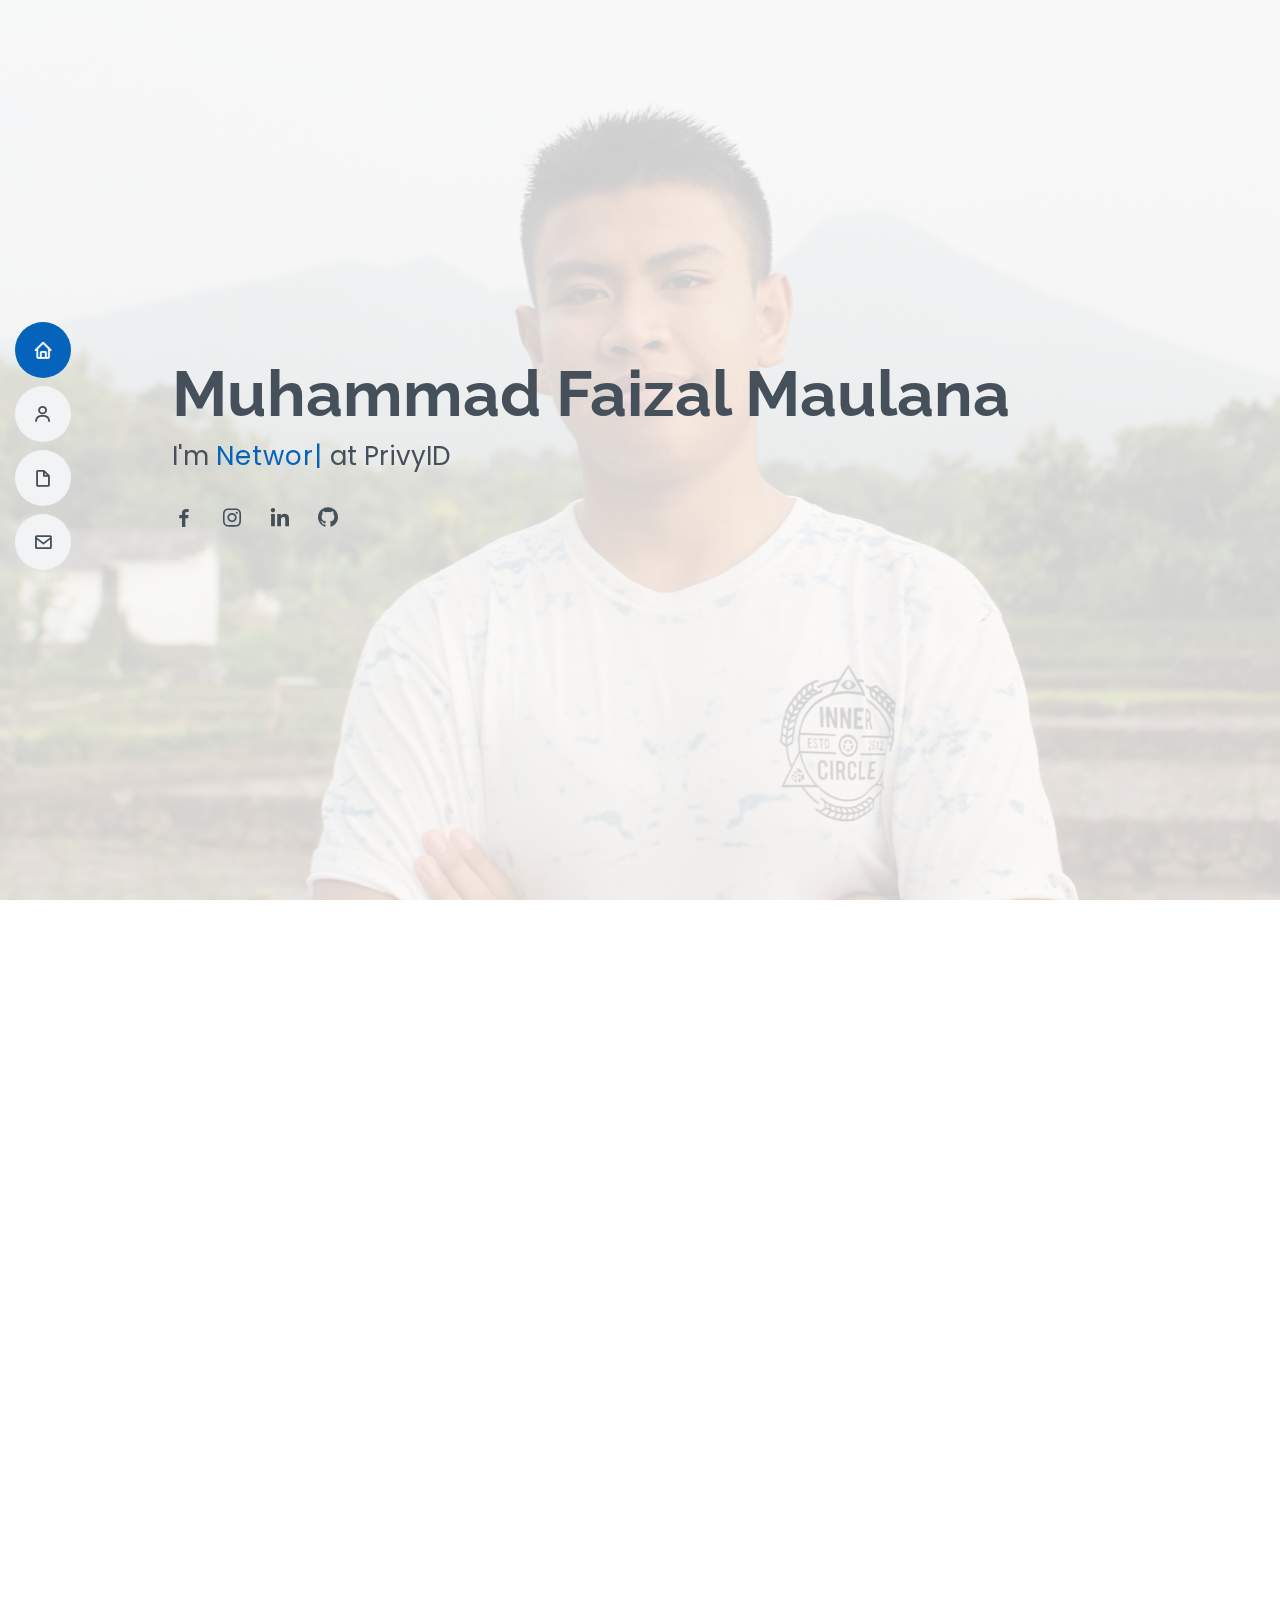
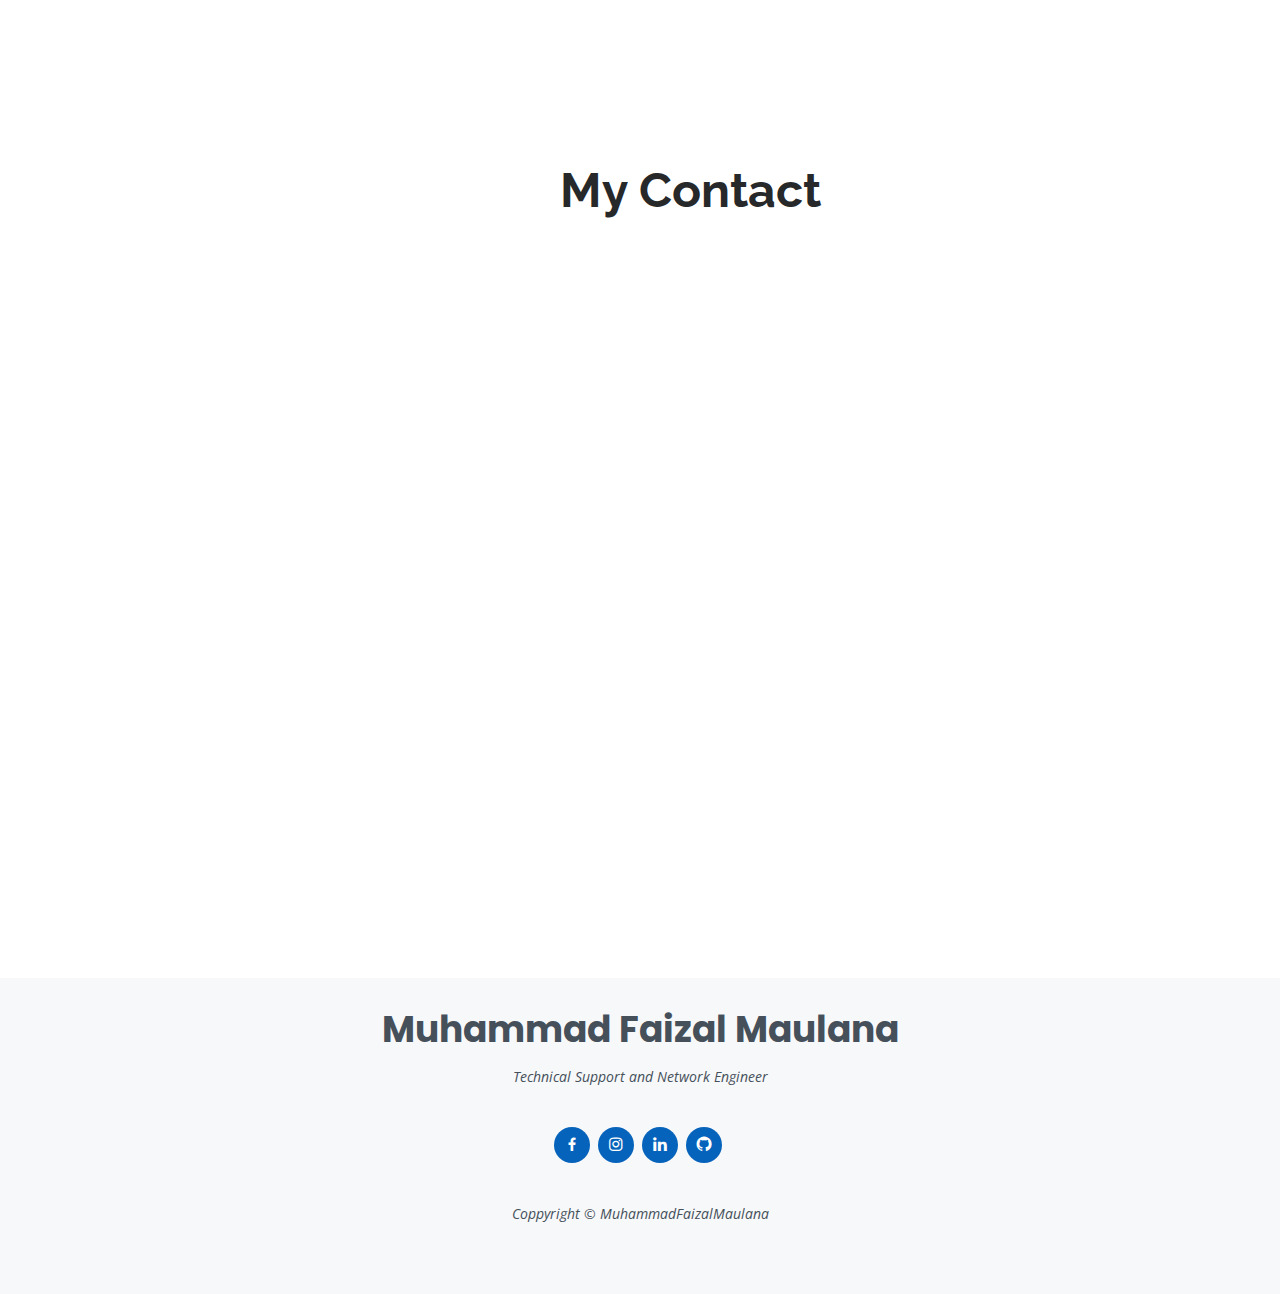
<file: index.html>
<!DOCTYPE html>
<html lang="en">

<head>
  <meta charset="utf-8">
  <meta content="width=device-width, initial-scale=1.0" name="viewport">

  <title>Porto Folio Faizal</title>
  <meta content="" name="description">
  <meta content="" name="keywords">

  <!-- Favicons -->

  <!-- Google Fonts -->
  <link href="https://fonts.googleapis.com/css?family=Open+Sans:300,300i,400,400i,600,600i,700,700i|Raleway:300,300i,400,400i,500,500i,600,600i,700,700i|Poppins:300,300i,400,400i,500,500i,600,600i,700,700i" rel="stylesheet">

  <!-- Vendor CSS Files -->
  <link href="assets/vendor/aos/aos.css" rel="stylesheet">
  <link href="assets/vendor/bootstrap/css/bootstrap.min.css" rel="stylesheet">
  <link href="assets/vendor/bootstrap-icons/bootstrap-icons.css" rel="stylesheet">
  <link href="assets/vendor/boxicons/css/boxicons.min.css" rel="stylesheet">
  <link href="assets/vendor/glightbox/css/glightbox.min.css" rel="stylesheet">
  <link href="assets/vendor/swiper/swiper-bundle.min.css" rel="stylesheet">

  <!-- Template Main CSS File -->
  <link href="assets/css/style.css" rel="stylesheet">


</head>

<body>

  <!-- ======= Mobile nav toggle button ======= -->
  <!-- <button type="button" class="mobile-nav-toggle d-xl-none"><i class="bi bi-list mobile-nav-toggle"></i></button> -->
  <i class="bi bi-list mobile-nav-toggle d-lg-none"></i>
  <!-- ======= Header ======= -->
  <header id="header" class="d-flex flex-column justify-content-center">

    <nav id="navbar" class="navbar nav-menu">
      <ul>
        <li><a href="#hero" class="nav-link scrollto active"><i class="bx bx-home"></i> <span>Home</span></a></li>
        <li><a href="#about" class="nav-link scrollto"><i class="bx bx-user"></i> <span>About</span></a></li>
        <li><a href="#portfolio" class="nav-link scrollto"><i class="bx bx-file-blank"></i> <span>Portfolio</span></a></li>
        <li><a href="#contact" class="nav-link scrollto"><i class="bx bx-envelope"></i> <span>Contact</span></a></li>
      </ul>
    </nav><!-- .nav-menu -->

  </header><!-- End Header -->

  <!-- ======= Hero Section ======= -->
  <section id="hero" class="d-flex flex-column justify-content-center">
    <div class="container" data-aos="zoom-in" data-aos-delay="100">
      <h1>Muhammad Faizal Maulana</h1>
      <p>I'm <span class="typed" data-typed-items="Network Engineer"></span> at PrivyID</p>
      <div class="social-links">
        <a href="https://www.facebook.com/faizal.maulana.790" class="facebook"><i class="bx bxl-facebook"></i></a>
        <a href="https://www.instagram.com/faizalllmlna_/" class="instagram"><i class="bx bxl-instagram"></i></a>
        <a href="https://www.linkedin.com/in/muhammad-faizal-maulana-5a7828212/" class="linkedin"><i class="bx bxl-linkedin"></i></a>
        <a href="https://github.com/faizalmlna" class="github"><i class="bx bxl-github"></i></a>
      </div>
    </div>
  </section><!-- End Hero -->

  <main id="main">

    <!-- ======= About Section ======= -->
    <section id="about" class="about">
      <div class="container" data-aos="fade-up">

        <div class="section-title">
          <h2>About</h2>

        </div>
      

        <div class="row">
          <div class="col-lg-4">
            <img src="assets/img/about2.png" class="img-fluid" alt="">
          </div>
          <div class="col-lg-8 pt-4 pt-lg-0 content">
            <p >
              I am a 2021 graduate from SMK Negeri 4 Bogor, majoring in computer and network engineering. Currently I work in a private company in the field of applications, namely P.T Privy Digital Identity as Network Engineer Data Center, at this time I am also continuing my education at 
              Cyber ​​Asia University with the study program I took Informatics Engineering, The following is my personal data :
            </p> 
            <br>
            <h2> Muhammad Faizal Maulana</h2>
            <h3>Network Engineer </h3>
            <br>
            <div class="row">
              <div class="col-lg-6">
                <ul>
                  <li><i class="bi bi-chevron-right"></i> <strong>Birthday:</strong> <span>26 August 2003</span></li>
                  <li><i class="bi bi-chevron-right"></i> <strong>Phone:</strong> <span>+62-851-5674-1768</span></li>
                  <li><i class="bi bi-chevron-right"></i> <strong>City:</strong> <span>Bogor city, West Java</span></li>
                </ul>
              </div>
              <div class="col-lg-6">
                <ul>
                  <li><i class="bi bi-chevron-right"></i> <strong>Age:</strong> <span>23</span></li>
                  <li><i class="bi bi-chevron-right"></i> <strong>Degree:</strong> <span>High School</span></li>
                  <li><i class="bi bi-chevron-right"></i> <strong>Email:</strong> <span>faizalmlna28@gmail.com</span></li>
                </ul>
              </div>
            </div>
            
          </div>
        </div>

      </div>
    </section><!-- End About Section -->
  



 <!-- ======= sertifikat  Section ======= -->
    <section id="portfolio" class="portfolio section-bg">
      <div class="container" data-aos="fade-up">

        <div class="section-title">
          <h2>Portfolio</h2>
         
        </div>

        <div class="row">
          <div class="col-lg-12 d-flex justify-content-center" data-aos="fade-up" data-aos-delay="100">
            <ul id="portfolio-flters">
              <li data-filter="*" class="filter-active">All</li>
              <li data-filter=".filter-app">IOT</li>
              <li data-filter=".filter-web">Web</li>
              <li data-filter=".filter-sert">Certificate</li>
              <li data-filter=".filter-research">Research & Development</li>

            </ul>
          </div>
        </div>

        <div class="row portfolio-container" data-aos="fade-up" data-aos-delay="200">
          <div class="col-lg-4 col-md-6 portfolio-item filter-app">
            <div class="portfolio-wrap">
              <img src="assets/img/iot1.jpg" class="img-fluid" alt="">
              <div class="portfolio-info">
                <h4>Pot Pintar</h4>
                <p>IOT</p>
                <div class="portfolio-links">
                  <a href="assets/img/portfolio/portfolio-1.jpg" data-gallery="portfolioGallery" class="portfolio-lightbox" title="App 1"><i class="bx bx-plus"></i></a>
                  <a href="details-IOT.html" class="portfolio-details-lightbox" data-glightbox="type: external" title="Portfolio Details"><i class="bx bx-link"></i></a>
                </div>
              </div>
            </div>
          </div>

          <div class="col-lg-4 col-md-6 portfolio-item filter-web">
            <div class="portfolio-wrap">
              <img src="assets/img/Weblearning.jpg" class="img-fluid" alt="">
              <div class="portfolio-info">
                <h4>Web Learning</h4>
                <p>Web</p>
                <div class="portfolio-links">
                  <a href="assets/img/portfolio/portfolio-2.jpg" data-gallery="portfolioGallery" class="portfolio-lightbox" title="Web 3"><i class="bx bx-plus"></i></a>
                  <a href="details-Web.html" class="portfolio-details-lightbox" data-glightbox="type: external" title="Portfolio Details"><i class="bx bx-link"></i></a>
                </div>
              </div>
            </div>
          </div>

          <div class="col-lg-4 col-md-6 portfolio-item filter-sert">
            <div class="portfolio-wrap">
              <img src="assets/img/sertifmtcre.jpg" class="img-fluid" alt="">
              <div class="portfolio-info">
                <h4>Certificate Mikrotik MTCRE</h4>
                <p>By Mikrotik</p>
                <p>Certificate</p>
              </div>
            </div>
          </div>

          <div class="col-lg-4 col-md-6 portfolio-item filter-sert">
            <div class="portfolio-wrap">
              <img src="assets/img/sertif mtcna.jpg" class="img-fluid" alt="">
              <div class="portfolio-info">
                <h4>Certificate Mikrotik MTCRE</h4>
                <p>BY Mikrotik</p>
                <p>Certificate</p>
              </div>
            </div>
          </div>

          <div class="col-lg-4 col-md-6 portfolio-item filter-sert">
            <div class="portfolio-wrap">
              <img src="assets/img/ntwrkanalisis.jpg" class="img-fluid" alt="">
              <div class="portfolio-info">
                <h4>Certificate Blue Tim</h4>
                <p>By Blue Team Academy</p>
                <p>Certificate</p>
              </div>
            </div>
          </div>

          <div class="col-lg-4 col-md-6 portfolio-item filter-sert">
            <div class="portfolio-wrap">
              <img src="assets/img/cybersec.jpg" class="img-fluid" alt="">
              <div class="portfolio-info">
                <h4>Certificate CyberSecurity </h4>
                <p>By Linux Foundantion</p>
                <p>Certificate</p>
              </div>
            </div>
          </div>
          <!--Docker Fundamental-->

          <div class="col-lg-4 col-md-6 portfolio-item filter-sert">
            <div class="portfolio-wrap">
              <img src="assets/img/dockerfundamental.png" class="img-fluid" alt="">
              <div class="portfolio-info">
                <h4> Docker Fundamental </h4>
                <p>By adinusa </p>
                <p>Certificate</p>
              </div>
            </div>
          </div>
          <!--Linux administator-->
          <div class="col-lg-4 col-md-6 portfolio-item filter-sert">
            <div class="portfolio-wrap">
              <img src="assets/img/Linux Administator.jpg" class="img-fluid" alt="">
              <div class="portfolio-info">
                <h4> Linux System Administator </h4>
                <p>By adinusa </p>
                <p>Certificate</p>
              </div>
            </div>
          </div>

          <!--Ansible Automation-->
          <div class="col-lg-4 col-md-6 portfolio-item filter-sert">
            <div class="portfolio-wrap">
              <img src="assets/img/Ansible.png" class="img-fluid" alt="">
              <div class="portfolio-info">
                <h4> Ansible Automation </h4>
                <p>By adinusa </p>
                <p>Certificate</p>
              </div>
            </div>
          </div>

          <!--EC Countil-->
          <div class="col-lg-4 col-md-6 portfolio-item filter-sert">
            <div class="portfolio-wrap">
              <img src="assets/img/EC-Concil NDE.png" class="img-fluid" alt="">
              <div class="portfolio-info">
                <h4> Ansible Automation </h4>
                <p>By EC-Concil </p>
                <p>Certificate</p>
              </div>
            </div>
          </div>

<!--RESEARCH AND DEVELOPMENT-->
          <div class="col-lg-4 col-md-6 portfolio-item filter-research">
            <div class="portfolio-wrap">
              <img src="assets/img/mikrotiktelegram.png" class="img-fluid" alt="">
              <div class="portfolio-info">
                <h4>Mikrotik Bot Telegram</h4>
                <p>Research and Development</p>
                <div class="portfolio-links">
                  <a href="mikrotikbot.html" class="portfolio-details-lightbox" data-glightbox="type: external" title="Portfolio Details"><i class="bx bx-link"></i></a>
                </div>
              </div>
            </div>
          </div>

          <div class="col-lg-4 col-md-6 portfolio-item filter-research">
            <div class="portfolio-wrap">
              <img src="assets/img/zabbix-automation.jpg" class="img-fluid" alt="">
              <div class="portfolio-info">
                <h4>ZABBIX AUTOMATION REPORT</h4>
                <p>Research and Development</p>
                <div class="portfolio-links">
                  <a href="automation-zabbix.html" class="portfolio-details-lightbox" data-glightbox="type: external" title="Portfolio Details"><i class="bx bx-link"></i></a>
                </div>
              </div>
            </div>
          </div>

          <div class="col-lg-4 col-md-6 portfolio-item filter-research">
            <div class="portfolio-wrap">
              <img src="assets/img/nagios-automation.jpg" class="img-fluid" alt="">
              <div class="portfolio-info">
                <h4>Nagios Automation Report</h4>
                <p>Research and Development</p>
                <div class="portfolio-links">
                  <a href="automation-nagios.html" class="portfolio-details-lightbox" data-glightbox="type: external" title="Portfolio Details"><i class="bx bx-link"></i></a>
                </div>
              </div>
            </div>
          </div>

          <div class="col-lg-4 col-md-6 portfolio-item filter-research">
            <div class="portfolio-wrap">
              <img src="assets/img/Alert-Telegram.png" class="img-fluid" alt="">
              <div class="portfolio-info">
                <h4>Alert Mikrotik</h4>
                <p>Research and Development</p>
                <div class="portfolio-links">
                  <a href="alert-mikrotik.html" class="portfolio-details-lightbox" data-glightbox="type: external" title="Portfolio Details"><i class="bx bx-link"></i></a>
                </div>
              </div>
            </div>
          </div>
        
      </div>
    </section><!-- End sertifikat Section -->


<!--contact-->
    <section id="contact" class="contact">
      <div class="text-center mb-5">
          <h1 class="display-5 fw-bolder mb-0"><span class="text-gradient d-inline">My Contact</span></h1>
      </div>
      <div class="container">


        <div class="row" data-aos="fade-in">

          <div class="col-lg-5 d-flex align-items-stretch">
            <div class="info">
              <div class="address">
                <i class="bi bi-geo-alt"></i>
                <h4>Location:</h4>
                <p>Pamoyanan Street No.30, RT004/RW014, Pamoyanan, South Bogor, Bogor City</p>
              </div>

              <div class="email">
                <i class="bi bi-envelope"></i>
                <h4>Email:</h4>
                <p>faizalmlna28@gmail.com</p>
              </div>

              <div class="phone">
                <i class="bi bi-phone"></i>
                <h4>Call:</h4>
                <a href="http://wa.me/6285156741768"> <p>+62-851-5674-1768</p></a>
              </div>

              <div class="phone">
                  <i class="bi bi-linkedin"></i>
                  <h4>linkedin:</h4>
                  <a href="https://www.linkedin.com/in/muhammad-faizal-maulana-5a7828212/"><p>Muhammad Faizal Maulana 
                  </p></a>
                </div>

              <div class="phone">
                 <i class="bi bi-instagram" ></i>
                  <h4 href=>Instagram:</h4>
                 <a href="https://www.instagram.com/faizalllmlna_/" ><p> @faizalllmlna_</p></a>
              </div>

              <div class="phone">
                  <i class="bi bi-facebook"></i>
                  <h4>Facebook :</h4>
                  <a href="https://www.facebook.com/faizal.maulana.790"><p>Faizal Maulana</p></a>
              </div>
              
            </div>

          </div>

          <div class="col-lg-7 d-flex align-items-stretch">
              <div class="info">
                  <iframe src="https://www.google.com/maps/embed?pb=!1m18!1m12!1m3!1d247.69548458471306!2d106.8090624682373!3d-6.631051099719438!2m3!1f0!2f0!3f0!3m2!1i1024!2i768!4f13.1!3m3!1m2!1s0x2e69cf594532bf03%3A0x7152851354fe3fd4!2sJl.%20Pamoyanan%20Sari%20No.44%2C%20RT.02%2FRW.14%2C%20Pamoyanan%2C%20Kec.%20Bogor%20Sel.%2C%20Kota%20Bogor%2C%20Jawa%20Barat%2016136!5e0!3m2!1sid!2sid!4v1703931236897!5m2!1sid!2sid"  frameborder="0" style="border:0; width: 100%; height: 500px;" allowfullscreen></iframe>

              </div>
  
            </div>
    </section><!-- End Contact Section -->  

  </main><!-- End #main -->

  <!-- ======= Footer ======= -->
  <footer id="footer">
    <div class="container">
      <h3>Muhammad Faizal Maulana</h3>
      <p>Technical Support and Network Engineer</p>
      <div class="social-links">
        <a href="https://www.facebook.com/faizal.maulana.790" class="facebook"><i class="bx bxl-facebook"></i></a>
        <a href="https://www.instagram.com/faizalllmlna_/" class="instagram"><i class="bx bxl-instagram"></i></a>
        <a href="https://www.linkedin.com/in/muhammad-faizal-maulana-5a7828212/" class="linkedin"><i class="bx bxl-linkedin"></i></a>
        <a href="https://github.com/faizalmlna" class="github"><i class="bx bxl-github"></i></a>
      </div>

      <p>Coppyright &copy; MuhammadFaizalMaulana</p>
      
  </footer><!-- End Footer -->

  <div id="preloader"></div>
  <a href="#" class="back-to-top d-flex align-items-center justify-content-center"><i class="bi bi-arrow-up-short"></i></a>

  <!-- Vendor JS Files -->
  <script src="assets/vendor/purecounter/purecounter_vanilla.js"></script>
  <script src="assets/vendor/aos/aos.js"></script>
  <script src="assets/vendor/bootstrap/js/bootstrap.bundle.min.js"></script>
  <script src="assets/vendor/glightbox/js/glightbox.min.js"></script>
  <script src="assets/vendor/isotope-layout/isotope.pkgd.min.js"></script>
  <script src="assets/vendor/swiper/swiper-bundle.min.js"></script>
  <script src="assets/vendor/typed.js/typed.umd.js"></script>
  <script src="assets/vendor/waypoints/noframework.waypoints.js"></script>
  <script src="assets/vendor/php-email-form/validate.js"></script>

  <!-- Template Main JS File -->
  <script src="assets/js/main.js"></script>

</body>

</html>
</file>
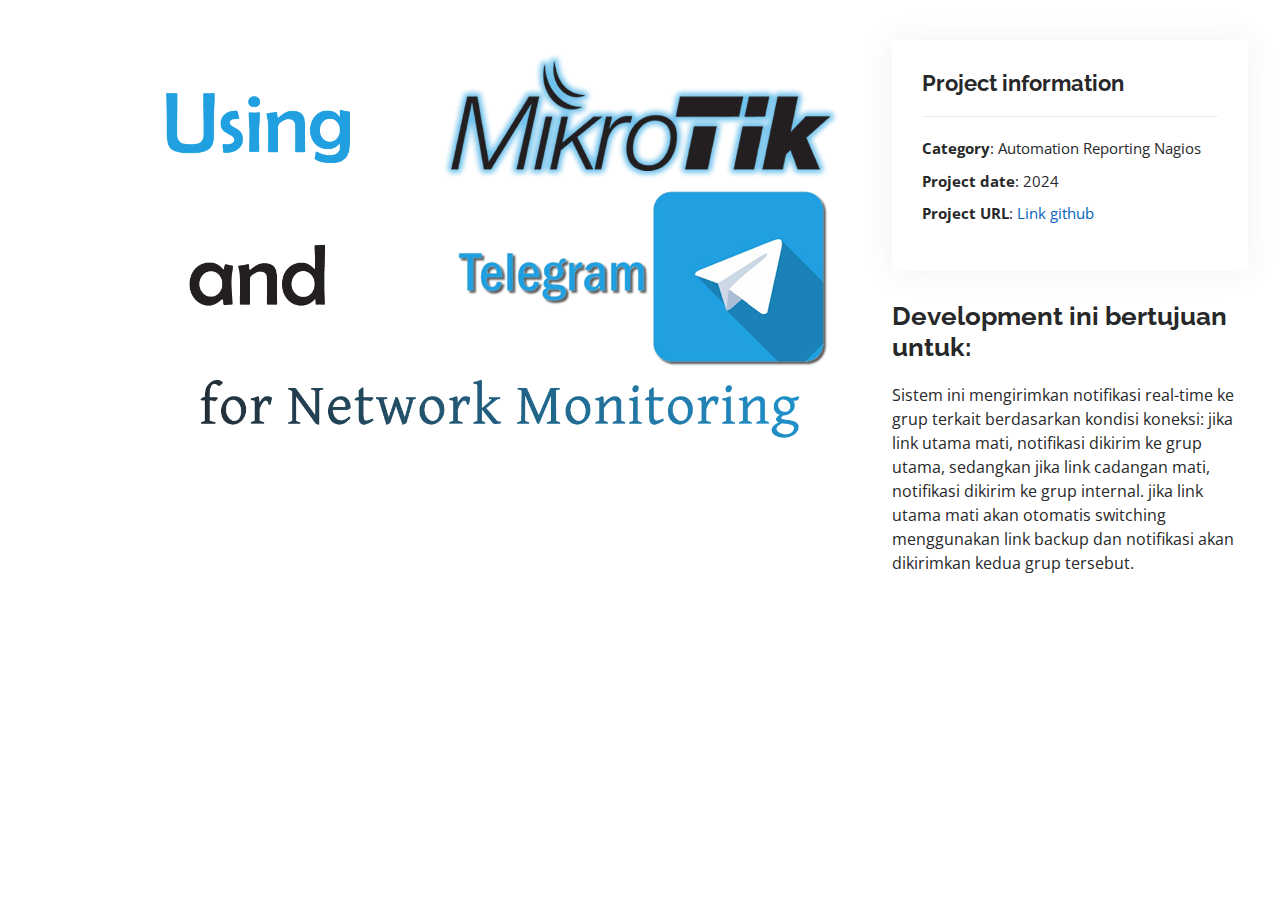
<file: alert-mikrotik.html>
<!DOCTYPE html>
<html lang="en">

<head>
  <meta charset="utf-8">
  <meta content="width=device-width, initial-scale=1.0" name="viewport">

  <title> Web </title>
  <meta content="" name="description">
  <meta content="" name="keywords">


  <!-- Google Fonts -->
  <link href="https://fonts.googleapis.com/css?family=Open+Sans:300,300i,400,400i,600,600i,700,700i|Raleway:300,300i,400,400i,500,500i,600,600i,700,700i|Poppins:300,300i,400,400i,500,500i,600,600i,700,700i" rel="stylesheet">

  <!-- Vendor CSS Files -->
  <link href="assets/vendor/aos/aos.css" rel="stylesheet">
  <link href="assets/vendor/bootstrap/css/bootstrap.min.css" rel="stylesheet">
  <link href="assets/vendor/bootstrap-icons/bootstrap-icons.css" rel="stylesheet">
  <link href="assets/vendor/boxicons/css/boxicons.min.css" rel="stylesheet">
  <link href="assets/vendor/glightbox/css/glightbox.min.css" rel="stylesheet">
  <link href="assets/vendor/swiper/swiper-bundle.min.css" rel="stylesheet">

  <!-- Template Main CSS File -->
  <link href="assets/css/style.css" rel="stylesheet">
</head>

<body>

  <main id="main">

    <!-- ======= Portfolio Details Section ======= -->
    <section id="portfolio-details" class="portfolio-details">
      <div class="container">

        <div class="row gy-4">

          <div class="col-lg-8">
            <div class="portfolio-details-slider swiper">
              <div class="swiper-wrapper align-items-center">

                <div class="swiper-slide">
                  <img src="assets/img/Alert-Telegram.png" alt="">
                </div>

              </div>
              <div class="swiper-pagination"></div>
            </div>
          </div>

          <div class="col-lg-4">
            <div class="portfolio-info">
              <h3>Project information</h3>
              <ul>
                <li><strong>Category</strong>: Automation Reporting Nagios</li>
                <li><strong>Project date</strong>: 2024</li>
                <li><strong>Project URL</strong>: <a href="Documentation"> Link github</a></li>
              </ul>
            </div>
            <div class="portfolio-description">
              <h2>Development ini bertujuan untuk:</h2>
              <p>
                Sistem ini mengirimkan notifikasi real-time ke grup terkait berdasarkan kondisi koneksi: jika link utama mati, notifikasi dikirim ke grup utama, sedangkan jika link cadangan mati, notifikasi dikirim ke grup internal. jika link utama mati akan otomatis switching menggunakan link backup dan notifikasi akan dikirimkan kedua grup tersebut.
              </p>
            </div>
          </div>

        </div>

      </div>
    </section><!-- End Portfolio Details Section -->

  </main><!-- End #main -->

  <div id="preloader"></div>
  <a href="#" class="back-to-top d-flex align-items-center justify-content-center"><i class="bi bi-arrow-up-short"></i></a>

  <!-- Vendor JS Files -->
  <script src="assets/vendor/purecounter/purecounter_vanilla.js"></script>
  <script src="assets/vendor/aos/aos.js"></script>
  <script src="assets/vendor/bootstrap/js/bootstrap.bundle.min.js"></script>
  <script src="assets/vendor/glightbox/js/glightbox.min.js"></script>
  <script src="assets/vendor/isotope-layout/isotope.pkgd.min.js"></script>
  <script src="assets/vendor/swiper/swiper-bundle.min.js"></script>
  <script src="assets/vendor/typed.js/typed.umd.js"></script>
  <script src="assets/vendor/waypoints/noframework.waypoints.js"></script>
  <script src="assets/vendor/php-email-form/validate.js"></script>

  <!-- Template Main JS File -->
  <script src="assets/js/main.js"></script>

</body>

</html>
</file>
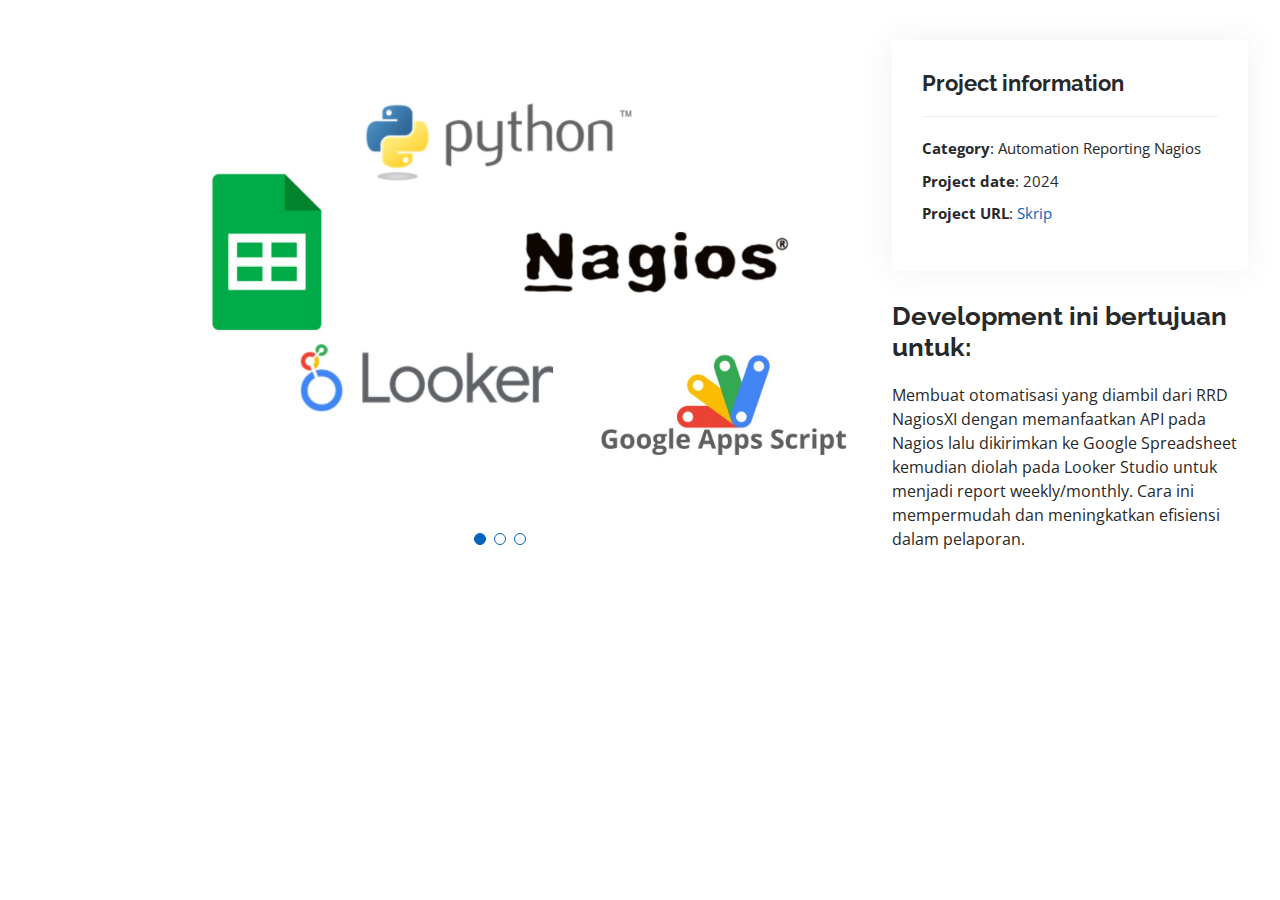
<file: automation-nagios.html>
<!DOCTYPE html>
<html lang="en">

<head>
  <meta charset="utf-8">
  <meta content="width=device-width, initial-scale=1.0" name="viewport">

  <title> Web </title>
  <meta content="" name="description">
  <meta content="" name="keywords">


  <!-- Google Fonts -->
  <link href="https://fonts.googleapis.com/css?family=Open+Sans:300,300i,400,400i,600,600i,700,700i|Raleway:300,300i,400,400i,500,500i,600,600i,700,700i|Poppins:300,300i,400,400i,500,500i,600,600i,700,700i" rel="stylesheet">

  <!-- Vendor CSS Files -->
  <link href="assets/vendor/aos/aos.css" rel="stylesheet">
  <link href="assets/vendor/bootstrap/css/bootstrap.min.css" rel="stylesheet">
  <link href="assets/vendor/bootstrap-icons/bootstrap-icons.css" rel="stylesheet">
  <link href="assets/vendor/boxicons/css/boxicons.min.css" rel="stylesheet">
  <link href="assets/vendor/glightbox/css/glightbox.min.css" rel="stylesheet">
  <link href="assets/vendor/swiper/swiper-bundle.min.css" rel="stylesheet">

  <!-- Template Main CSS File -->
  <link href="assets/css/style.css" rel="stylesheet">
</head>

<body>

  <main id="main">

    <!-- ======= Portfolio Details Section ======= -->
    <section id="portfolio-details" class="portfolio-details">
      <div class="container">

        <div class="row gy-4">

          <div class="col-lg-8">
            <div class="portfolio-details-slider swiper">
              <div class="swiper-wrapper align-items-center">

                <div class="swiper-slide">
                  <img src="assets/img/nagios-automation.jpg" alt="">
                </div>

                <div class="swiper-slide">
                  <img src="assets/img/flowchart-nagios.jpg" alt="">
                </div>

                <div class="swiper-slide">
                  <img src="assets/img/spreadsheet-nagios.png" alt="">
                </div>

              </div>
              <div class="swiper-pagination"></div>
            </div>
          </div>

          <div class="col-lg-4">
            <div class="portfolio-info">
              <h3>Project information</h3>
              <ul>
                <li><strong>Category</strong>: Automation Reporting Nagios</li>
                <li><strong>Project date</strong>: 2024</li>
                <li><strong>Project URL</strong>: <a href="https://github.com/faizalmlna/RRDNagiosXI"> Skrip</a></li>
              </ul>
            </div>
            <div class="portfolio-description">
              <h2>Development ini bertujuan untuk:</h2>
              <p>
                Membuat otomatisasi yang diambil dari RRD NagiosXI dengan memanfaatkan API pada Nagios lalu dikirimkan ke Google Spreadsheet kemudian diolah pada Looker Studio untuk menjadi report weekly/monthly. Cara ini mempermudah dan meningkatkan efisiensi dalam pelaporan.
              </p>
            </div>
          </div>

        </div>

      </div>
    </section><!-- End Portfolio Details Section -->

  </main><!-- End #main -->

  <div id="preloader"></div>
  <a href="#" class="back-to-top d-flex align-items-center justify-content-center"><i class="bi bi-arrow-up-short"></i></a>

  <!-- Vendor JS Files -->
  <script src="assets/vendor/purecounter/purecounter_vanilla.js"></script>
  <script src="assets/vendor/aos/aos.js"></script>
  <script src="assets/vendor/bootstrap/js/bootstrap.bundle.min.js"></script>
  <script src="assets/vendor/glightbox/js/glightbox.min.js"></script>
  <script src="assets/vendor/isotope-layout/isotope.pkgd.min.js"></script>
  <script src="assets/vendor/swiper/swiper-bundle.min.js"></script>
  <script src="assets/vendor/typed.js/typed.umd.js"></script>
  <script src="assets/vendor/waypoints/noframework.waypoints.js"></script>
  <script src="assets/vendor/php-email-form/validate.js"></script>

  <!-- Template Main JS File -->
  <script src="assets/js/main.js"></script>

</body>

</html>
</file>
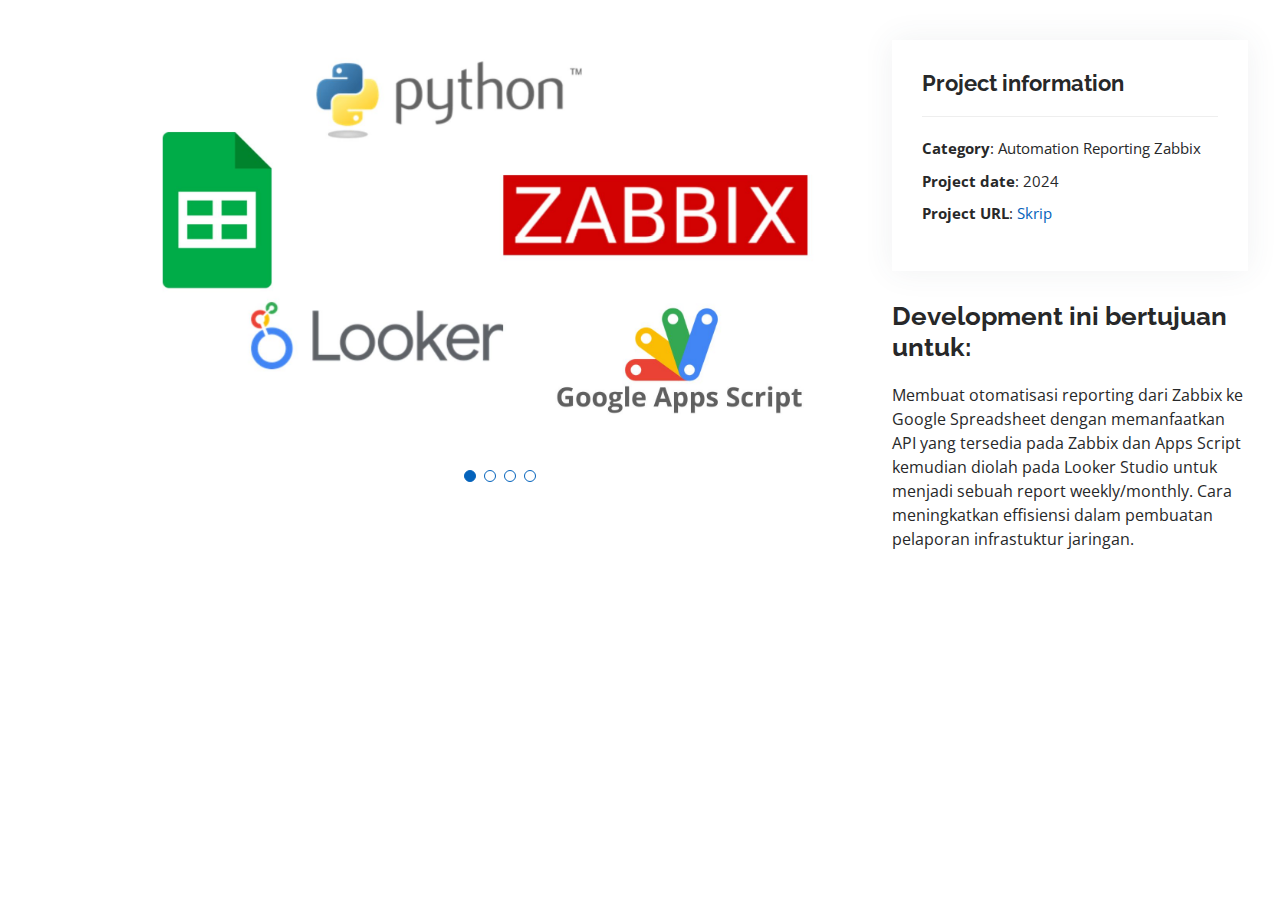
<file: automation-zabbix.html>
<!DOCTYPE html>
<html lang="en">

<head>
  <meta charset="utf-8">
  <meta content="width=device-width, initial-scale=1.0" name="viewport">

  <title> Web </title>
  <meta content="" name="description">
  <meta content="" name="keywords">


  <!-- Google Fonts -->
  <link href="https://fonts.googleapis.com/css?family=Open+Sans:300,300i,400,400i,600,600i,700,700i|Raleway:300,300i,400,400i,500,500i,600,600i,700,700i|Poppins:300,300i,400,400i,500,500i,600,600i,700,700i" rel="stylesheet">

  <!-- Vendor CSS Files -->
  <link href="assets/vendor/aos/aos.css" rel="stylesheet">
  <link href="assets/vendor/bootstrap/css/bootstrap.min.css" rel="stylesheet">
  <link href="assets/vendor/bootstrap-icons/bootstrap-icons.css" rel="stylesheet">
  <link href="assets/vendor/boxicons/css/boxicons.min.css" rel="stylesheet">
  <link href="assets/vendor/glightbox/css/glightbox.min.css" rel="stylesheet">
  <link href="assets/vendor/swiper/swiper-bundle.min.css" rel="stylesheet">

  <!-- Template Main CSS File -->
  <link href="assets/css/style.css" rel="stylesheet">
</head>

<body>

  <main id="main">

    <!-- ======= Portfolio Details Section ======= -->
    <section id="portfolio-details" class="portfolio-details">
      <div class="container">

        <div class="row gy-4">

          <div class="col-lg-8">
            <div class="portfolio-details-slider swiper">
              <div class="swiper-wrapper align-items-center">

                <div class="swiper-slide">
                  <img src="assets/img/zabbix-automation.jpg" alt="">
                </div>

                <div class="swiper-slide">
                  <img src="assets/img/flowchart-zabbix.jpg" alt="">
                </div>

                <div class="swiper-slide">
                  <img src="assets/img/spreadsheet-zabbix.png" alt="">
                </div>

                <div class="swiper-slide">
                  <img src="assets/img/looker-zabbix.png" alt="">
                </div>


              </div>
              <div class="swiper-pagination"></div>
            </div>
          </div>

          <div class="col-lg-4">
            <div class="portfolio-info">
              <h3>Project information</h3>
              <ul>
                <li><strong>Category</strong>: Automation Reporting Zabbix</li>
                <li><strong>Project date</strong>: 2024</li>
                <li><strong>Project URL</strong>: <a href="https://github.com/faizalmlna/Zabbix-Automation">Skrip </a></li>
              </ul>
            </div>
            <div class="portfolio-description">
              <h2>Development ini bertujuan untuk:</h2>
              <p>
                Membuat otomatisasi reporting dari Zabbix ke Google Spreadsheet dengan memanfaatkan API yang tersedia pada Zabbix dan Apps Script kemudian diolah pada Looker Studio untuk menjadi sebuah report weekly/monthly. Cara meningkatkan effisiensi dalam pembuatan pelaporan infrastuktur jaringan.
              </p>
            </div>
          </div>

        </div>

      </div>
    </section><!-- End Portfolio Details Section -->

  </main><!-- End #main -->

  <div id="preloader"></div>
  <a href="#" class="back-to-top d-flex align-items-center justify-content-center"><i class="bi bi-arrow-up-short"></i></a>

  <!-- Vendor JS Files -->
  <script src="assets/vendor/purecounter/purecounter_vanilla.js"></script>
  <script src="assets/vendor/aos/aos.js"></script>
  <script src="assets/vendor/bootstrap/js/bootstrap.bundle.min.js"></script>
  <script src="assets/vendor/glightbox/js/glightbox.min.js"></script>
  <script src="assets/vendor/isotope-layout/isotope.pkgd.min.js"></script>
  <script src="assets/vendor/swiper/swiper-bundle.min.js"></script>
  <script src="assets/vendor/typed.js/typed.umd.js"></script>
  <script src="assets/vendor/waypoints/noframework.waypoints.js"></script>
  <script src="assets/vendor/php-email-form/validate.js"></script>

  <!-- Template Main JS File -->
  <script src="assets/js/main.js"></script>

</body>

</html>
</file>
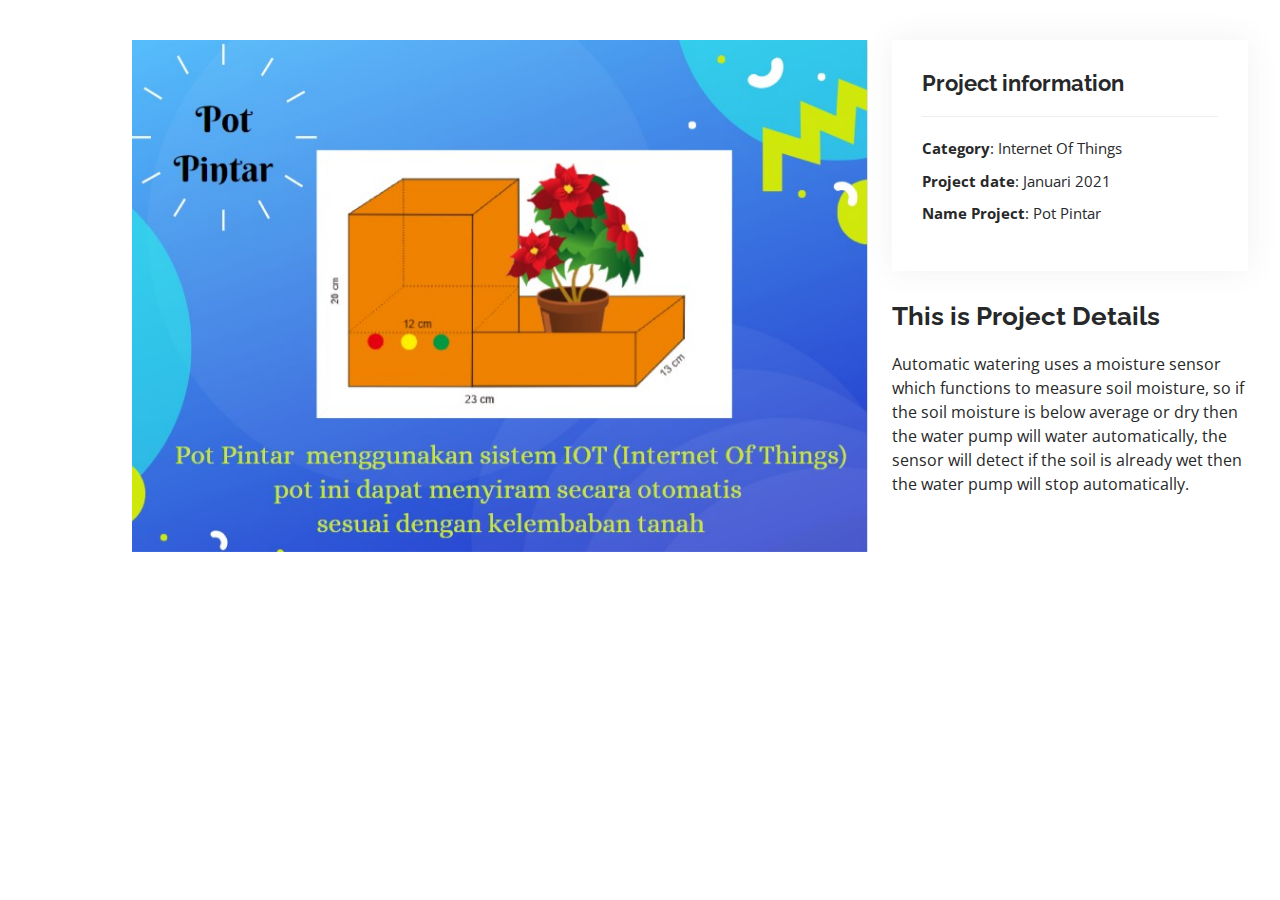
<file: details-IOT.html>
<!DOCTYPE html>
<html lang="en">

<head>
  <meta charset="utf-8">
  <meta content="width=device-width, initial-scale=1.0" name="viewport">

  <title>Internet Of Things</title>
  <meta content="" name="description">
  <meta content="" name="keywords">


  <!-- Google Fonts -->
  <link href="https://fonts.googleapis.com/css?family=Open+Sans:300,300i,400,400i,600,600i,700,700i|Raleway:300,300i,400,400i,500,500i,600,600i,700,700i|Poppins:300,300i,400,400i,500,500i,600,600i,700,700i" rel="stylesheet">

  <!-- Vendor CSS Files -->
  <link href="assets/vendor/aos/aos.css" rel="stylesheet">
  <link href="assets/vendor/bootstrap/css/bootstrap.min.css" rel="stylesheet">
  <link href="assets/vendor/bootstrap-icons/bootstrap-icons.css" rel="stylesheet">
  <link href="assets/vendor/boxicons/css/boxicons.min.css" rel="stylesheet">
  <link href="assets/vendor/glightbox/css/glightbox.min.css" rel="stylesheet">
  <link href="assets/vendor/swiper/swiper-bundle.min.css" rel="stylesheet">

  <!-- Template Main CSS File -->
  <link href="assets/css/style.css" rel="stylesheet">
</head>

<body>

  <main id="main">

    <!-- ======= Portfolio Details Section ======= -->
    <section id="portfolio-details" class="portfolio-details">
      <div class="container">

        <div class="row gy-4">

          <div class="col-lg-8">
            <div class="portfolio-details-slider swiper">
              <div class="swiper-wrapper align-items-center">

                <div class="swiper-slide">
                  <img src="assets/img/iot1.jpg" alt="">
                </div>

              </div>
              <div class="swiper-pagination"></div>
            </div>
          </div>

          <div class="col-lg-4">
            <div class="portfolio-info">
              <h3>Project information</h3>
              <ul>
                <li><strong>Category</strong>: Internet Of Things</li>
                <li><strong>Project date</strong>: Januari 2021</li>
                <li><strong>Name Project</strong>: Pot Pintar</li>
              </ul>
            </div>
            <div class="portfolio-description">
              <h2>This is Project Details</h2>
              <p>
                Automatic watering uses a moisture sensor which functions to measure soil moisture, so if the soil moisture is below average or dry then the water pump will water automatically, the sensor will detect if the soil is already wet then the water pump will stop automatically.
              </p>
            </div>
          </div>

        </div>

      </div>
    </section><!-- End Portfolio Details Section -->

  </main><!-- End #main -->

  <div id="preloader"></div>
  <a href="#" class="back-to-top d-flex align-items-center justify-content-center"><i class="bi bi-arrow-up-short"></i></a>

  <!-- Vendor JS Files -->
  <script src="assets/vendor/purecounter/purecounter_vanilla.js"></script>
  <script src="assets/vendor/aos/aos.js"></script>
  <script src="assets/vendor/bootstrap/js/bootstrap.bundle.min.js"></script>
  <script src="assets/vendor/glightbox/js/glightbox.min.js"></script>
  <script src="assets/vendor/isotope-layout/isotope.pkgd.min.js"></script>
  <script src="assets/vendor/swiper/swiper-bundle.min.js"></script>
  <script src="assets/vendor/typed.js/typed.umd.js"></script>
  <script src="assets/vendor/waypoints/noframework.waypoints.js"></script>
  <script src="assets/vendor/php-email-form/validate.js"></script>

  <!-- Template Main JS File -->
  <script src="assets/js/main.js"></script>

</body>

</html>
</file>
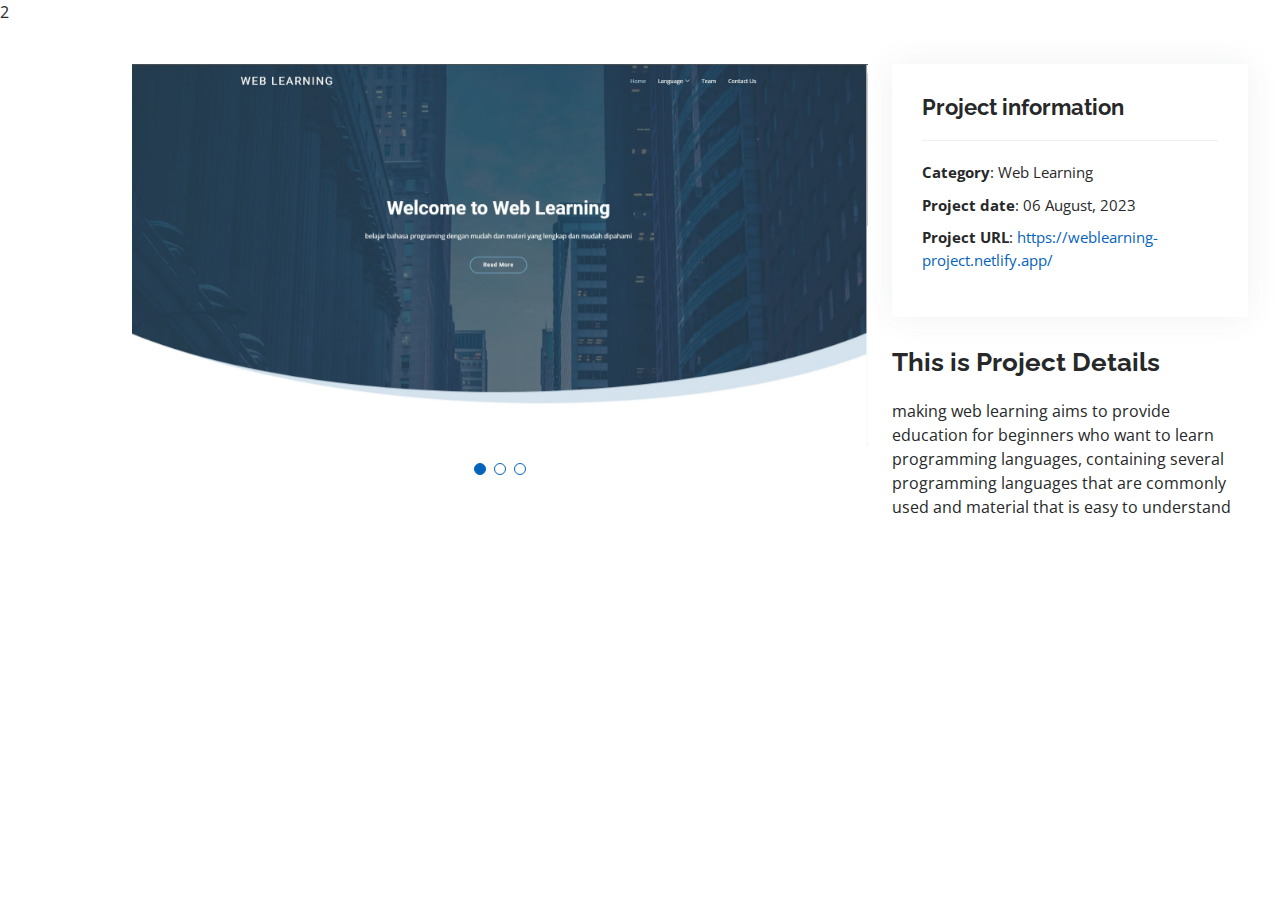
<file: details-Web.html>
<!DOCTYPE html>
<html lang="en">

<head>
  <meta charset="utf-8">
  <meta content="width=device-width, initial-scale=1.0" name="viewport">

  <title> Web </title>
  <meta content="" name="description">
  <meta content="" name="keywords">
2

  <!-- Google Fonts -->
  <link href="https://fonts.googleapis.com/css?family=Open+Sans:300,300i,400,400i,600,600i,700,700i|Raleway:300,300i,400,400i,500,500i,600,600i,700,700i|Poppins:300,300i,400,400i,500,500i,600,600i,700,700i" rel="stylesheet">

  <!-- Vendor CSS Files -->
  <link href="assets/vendor/aos/aos.css" rel="stylesheet">
  <link href="assets/vendor/bootstrap/css/bootstrap.min.css" rel="stylesheet">
  <link href="assets/vendor/bootstrap-icons/bootstrap-icons.css" rel="stylesheet">
  <link href="assets/vendor/boxicons/css/boxicons.min.css" rel="stylesheet">
  <link href="assets/vendor/glightbox/css/glightbox.min.css" rel="stylesheet">
  <link href="assets/vendor/swiper/swiper-bundle.min.css" rel="stylesheet">

  <!-- Template Main CSS File -->
  <link href="assets/css/style.css" rel="stylesheet">
</head>

<body>

  <main id="main">

    <!-- ======= Portfolio Details Section ======= -->
    <section id="portfolio-details" class="portfolio-details">
      <div class="container">

        <div class="row gy-4">

          <div class="col-lg-8">
            <div class="portfolio-details-slider swiper">
              <div class="swiper-wrapper align-items-center">

                <div class="swiper-slide">
                  <img src="assets/img/Weblearning.jpg" alt="">
                </div>

                <div class="swiper-slide">
                  <img src="assets/img/weblearning2.jpg" alt="">
                </div>

                <div class="swiper-slide">
                  <img src="assets/img/weblearning3.jpg" alt="">
                </div>

              </div>
              <div class="swiper-pagination"></div>
            </div>
          </div>

          <div class="col-lg-4">
            <div class="portfolio-info">
              <h3>Project information</h3>
              <ul>
                <li><strong>Category</strong>: Web Learning</li>
                <li><strong>Project date</strong>: 06 August, 2023</li>
                <li><strong>Project URL</strong>: <a href="https://weblearning-project.netlify.app/">https://weblearning-project.netlify.app/</a></li>
              </ul>
            </div>
            <div class="portfolio-description">
              <h2>This is Project Details</h2>
              <p>
                making web learning aims to provide education for beginners who want to learn programming languages, containing several programming languages ​​that are commonly used and material that is easy to understand
              </p>
            </div>
          </div>

        </div>

      </div>
    </section><!-- End Portfolio Details Section -->

  </main><!-- End #main -->

  <div id="preloader"></div>
  <a href="#" class="back-to-top d-flex align-items-center justify-content-center"><i class="bi bi-arrow-up-short"></i></a>

  <!-- Vendor JS Files -->
  <script src="assets/vendor/purecounter/purecounter_vanilla.js"></script>
  <script src="assets/vendor/aos/aos.js"></script>
  <script src="assets/vendor/bootstrap/js/bootstrap.bundle.min.js"></script>
  <script src="assets/vendor/glightbox/js/glightbox.min.js"></script>
  <script src="assets/vendor/isotope-layout/isotope.pkgd.min.js"></script>
  <script src="assets/vendor/swiper/swiper-bundle.min.js"></script>
  <script src="assets/vendor/typed.js/typed.umd.js"></script>
  <script src="assets/vendor/waypoints/noframework.waypoints.js"></script>
  <script src="assets/vendor/php-email-form/validate.js"></script>

  <!-- Template Main JS File -->
  <script src="assets/js/main.js"></script>

</body>

</html>
</file>
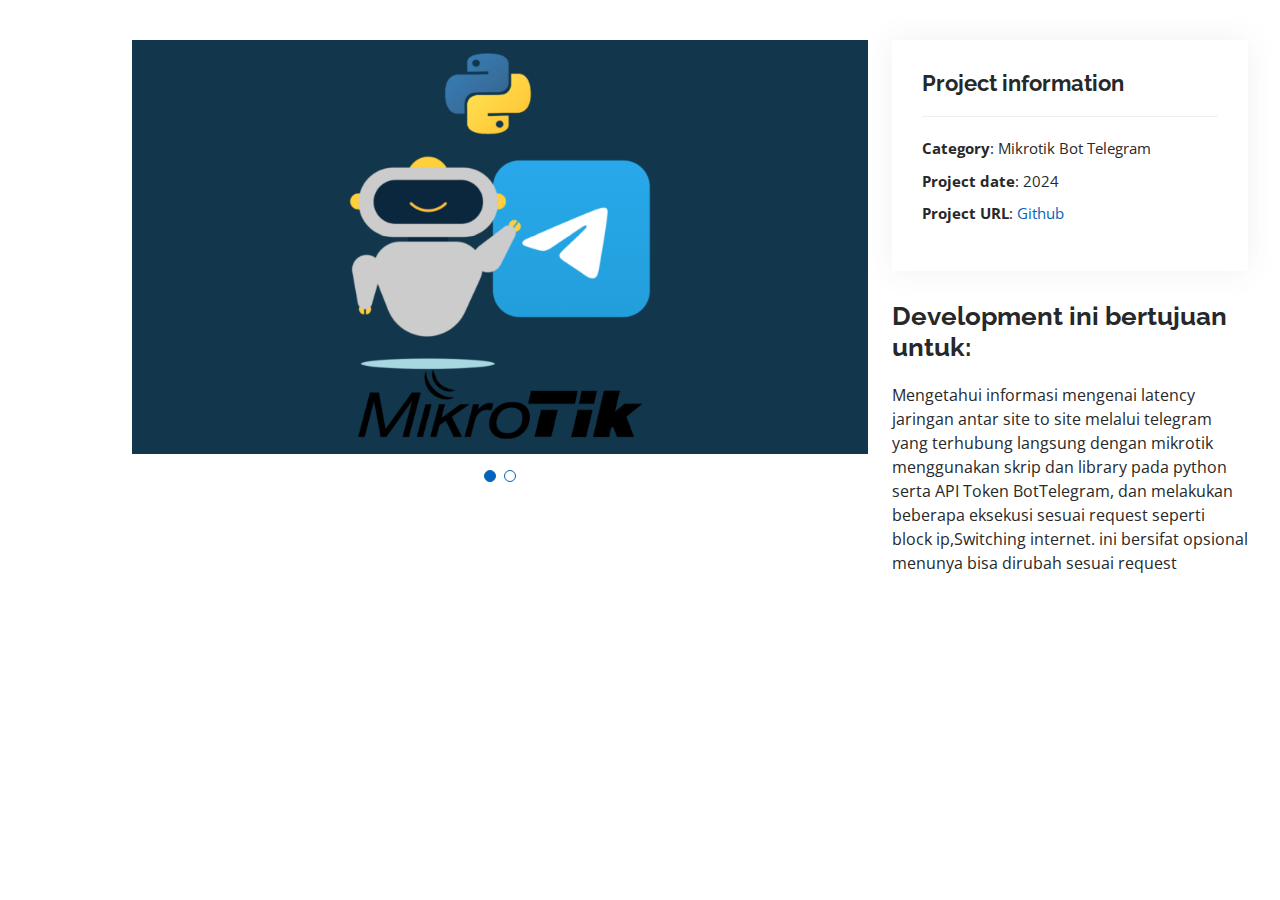
<file: mikrotikbot.html>
<!DOCTYPE html>
<html lang="en">

<head>
  <meta charset="utf-8">
  <meta content="width=device-width, initial-scale=1.0" name="viewport">

  <title> Web </title>
  <meta content="" name="description">
  <meta content="" name="keywords">


  <!-- Google Fonts -->
  <link href="https://fonts.googleapis.com/css?family=Open+Sans:300,300i,400,400i,600,600i,700,700i|Raleway:300,300i,400,400i,500,500i,600,600i,700,700i|Poppins:300,300i,400,400i,500,500i,600,600i,700,700i" rel="stylesheet">

  <!-- Vendor CSS Files -->
  <link href="assets/vendor/aos/aos.css" rel="stylesheet">
  <link href="assets/vendor/bootstrap/css/bootstrap.min.css" rel="stylesheet">
  <link href="assets/vendor/bootstrap-icons/bootstrap-icons.css" rel="stylesheet">
  <link href="assets/vendor/boxicons/css/boxicons.min.css" rel="stylesheet">
  <link href="assets/vendor/glightbox/css/glightbox.min.css" rel="stylesheet">
  <link href="assets/vendor/swiper/swiper-bundle.min.css" rel="stylesheet">

  <!-- Template Main CSS File -->
  <link href="assets/css/style.css" rel="stylesheet">
</head>

<body>

  <main id="main">

    <!-- ======= Portfolio Details Section ======= -->
    <section id="portfolio-details" class="portfolio-details">
      <div class="container">

        <div class="row gy-4">

          <div class="col-lg-8">
            <div class="portfolio-details-slider swiper">
              <div class="swiper-wrapper align-items-center">

                <div class="swiper-slide">
                  <img src="assets/img/mikrotiktelegram.png" alt="">
                </div>

                <div class="swiper-slide">
                  <img src="assets/img/mikrotikbot2.png" alt="">
                </div>


              </div>
              <div class="swiper-pagination"></div>
            </div>
          </div>

          <div class="col-lg-4">
            <div class="portfolio-info">
              <h3>Project information</h3>
              <ul>
                <li><strong>Category</strong>: Mikrotik Bot Telegram</li>
                <li><strong>Project date</strong>: 2024</li>
                <li><strong>Project URL</strong>: <a href="https://github.com/faizalmlna/Mikrobot"> Github</a></li>
              </ul>
            </div>
            <div class="portfolio-description">
              <h2>Development ini bertujuan untuk:</h2>
              <p>
                Mengetahui informasi mengenai latency jaringan antar site to site melalui telegram yang terhubung langsung dengan mikrotik menggunakan skrip dan library pada python serta API Token BotTelegram, dan melakukan beberapa eksekusi sesuai request seperti block ip,Switching internet. ini bersifat opsional menunya bisa dirubah sesuai request            </div>
          </div>

        </div>

      </div>
    </section><!-- End Portfolio Details Section -->

  </main><!-- End #main -->

  <div id="preloader"></div>
  <a href="#" class="back-to-top d-flex align-items-center justify-content-center"><i class="bi bi-arrow-up-short"></i></a>

  <!-- Vendor JS Files -->
  <script src="assets/vendor/purecounter/purecounter_vanilla.js"></script>
  <script src="assets/vendor/aos/aos.js"></script>
  <script src="assets/vendor/bootstrap/js/bootstrap.bundle.min.js"></script>
  <script src="assets/vendor/glightbox/js/glightbox.min.js"></script>
  <script src="assets/vendor/isotope-layout/isotope.pkgd.min.js"></script>
  <script src="assets/vendor/swiper/swiper-bundle.min.js"></script>
  <script src="assets/vendor/typed.js/typed.umd.js"></script>
  <script src="assets/vendor/waypoints/noframework.waypoints.js"></script>
  <script src="assets/vendor/php-email-form/validate.js"></script>

  <!-- Template Main JS File -->
  <script src="assets/js/main.js"></script>

</body>

</html>
</file>
<file: assets/css/style.css>
body {
  font-family: "Open Sans", sans-serif;
  color: #272829;
}

a {
  color: #0563bb;
  text-decoration: none;
}

a:hover {
  color: #067ded;
  text-decoration: none;
}

h1,
h2,
h3,
h4,
h5,
h6 {
  font-family: "Raleway", sans-serif;
}

.back-to-top {
  position: fixed;
  visibility: hidden;
  opacity: 0;
  right: 15px;
  bottom: 15px;
  z-index: 996;
  background: #0563bb;
  width: 40px;
  height: 40px;
  border-radius: 50px;
  transition: all 0.4s;
}

.back-to-top i {
  font-size: 28px;
  color: #fff;
  line-height: 0;
}

.back-to-top:hover {
  background: #0678e3;
  color: #fff;
}

.back-to-top.active {
  visibility: visible;
  opacity: 1;
}

/*--------------------------------------------------------------
# Preloader
--------------------------------------------------------------*/
#preloader {
  position: fixed;
  top: 0;
  left: 0;
  right: 0;
  bottom: 0;
  z-index: 9999;
  overflow: hidden;
  background: #fff;
}

.p-5 {
  padding: 3rem !important;
}

.card-body {
  flex: 1 1 auto;
  padding: var(--bs-card-spacer-y) var(--bs-card-spacer-x);
  color: var(--bs-card-color);
}

.d-flex {
  display: flex !important;
}


#preloader:before {
  content: "";
  position: fixed;
  top: calc(50% - 30px);
  left: calc(50% - 30px);
  border: 6px solid #0563bb;
  border-top-color: #fff;
  border-bottom-color: #fff;
  border-radius: 50%;
  width: 60px;
  height: 60px;
  animation: animate-preloader 1s linear infinite;
}

@keyframes animate-preloader {
  0% {
    transform: rotate(0deg);
  }

  100% {
    transform: rotate(360deg);
  }
}

/*--------------------------------------------------------------
# Disable aos animation delay on mobile devices
--------------------------------------------------------------*/
@media screen and (max-width: 768px) {
  [data-aos-delay] {
    transition-delay: 0 !important;
  }
}

/*--------------------------------------------------------------
# Header
--------------------------------------------------------------*/
#header {
  position: fixed;
  top: 0;
  left: 0;
  bottom: 0;
  z-index: 9997;
  transition: all 0.5s;
  padding: 15px;
  overflow-y: auto;
}

@media (max-width: 991px) {
  #header {
    width: 300px;
    background: #fff;
    border-right: 1px solid #e6e9ec;
    left: -300px;
  }
}

@media (min-width: 991px) {
  #main {
    margin-left: 100px;
  }
}

/*--------------------------------------------------------------
# Navigation Menu
--------------------------------------------------------------*/
/**
* Desktop Navigation 
*/
.nav-menu {
  padding: 0;
  display: block;
}

.nav-menu * {
  margin: 0;
  padding: 0;
  list-style: none;
}

.nav-menu>ul>li {
  position: relative;
  white-space: nowrap;
}

.nav-menu a,
.nav-menu a:focus {
  display: flex;
  align-items: center;
  color: #45505b;
  padding: 10px 18px;
  margin-bottom: 8px;
  transition: 0.3s;
  font-size: 15px;
  border-radius: 50px;
  background: #f2f3f5;
  height: 56px;
  width: 100%;
  overflow: hidden;
  transition: 0.3s;
}

.nav-menu a i,
.nav-menu a:focus i {
  font-size: 20px;
}

.nav-menu a span,
.nav-menu a:focus span {
  padding: 0 5px 0 7px;
  color: #45505b;
}

@media (min-width: 992px) {

  .nav-menu a,
  .nav-menu a:focus {
    width: 56px;
  }

  .nav-menu a span,
  .nav-menu a:focus span {
    display: none;
    color: #fff;
  }
}

.nav-menu a:hover,
.nav-menu .active,
.nav-menu .active:focus,
.nav-menu li:hover>a {
  color: #fff;
  background: #0563bb;
}

.nav-menu a:hover span,
.nav-menu .active span,
.nav-menu .active:focus span,
.nav-menu li:hover>a span {
  color: #fff;
}

.nav-menu a:hover,
.nav-menu li:hover>a {
  width: 100%;
  color: #fff;
}

.nav-menu a:hover span,
.nav-menu li:hover>a span {
  display: block;
}

/**
* Mobile Navigation 
*/
.mobile-nav-toggle {
  position: fixed;
  right: 10px;
  top: 10px;
  z-index: 9998;
  border: 0;
  background: none;
  font-size: 28px;
  transition: all 0.4s;
  outline: none !important;
  line-height: 0;
  cursor: pointer;
  border-radius: 50px;
  padding: 5px;
}

.mobile-nav-toggle i {
  color: #45505b;
}

.mobile-nav-active {
  overflow: hidden;
}

.mobile-nav-active #header {
  left: 0;
}

.mobile-nav-active .mobile-nav-toggle {
  color: #fff;
  background-color: #0563bb;
}

/*--------------------------------------------------------------
# Hero Section
--------------------------------------------------------------*/
#hero {
  width: 100%;
  height: 100vh;
  background: url("../img/fotoku.JPG");
  background-size: cover;
  position: relative;
}

@media (min-width: 992px) {
  #hero {
    padding-left: 160px;
  }
}

#hero:before {
  content: "";
  background: rgba(255, 255, 255, 0.8);
  position: absolute;
  bottom: 0;
  top: 0;
  left: 0;
  right: 0;
}

#hero h1 {
  margin: 0;
  font-size: 64px;
  font-weight: 700;
  line-height: 56px;
  color: #45505b;
}

#hero p {
  color: #45505b;
  margin: 15px 0 0 0;
  font-size: 26px;
  font-family: "Poppins", sans-serif;
}

#hero p span {
  color: #0563bb;
  letter-spacing: 1px;
}

#hero .social-links {
  margin-top: 30px;
}

#hero .social-links a {
  font-size: 24px;
  display: inline-block;
  color: #45505b;
  line-height: 1;
  margin-right: 20px;
  transition: 0.3s;
}

#hero .social-links a:hover {
  color: #0563bb;
}

@media (max-width: 992px) {
  #hero {
    text-align: center;
  }

  #hero h1 {
    font-size: 32px;
    line-height: 36px;
  }

  #hero p {
    margin-top: 10px;
    font-size: 20px;
    line-height: 24px;
  }
}

/*--------------------------------------------------------------
# Sections General
--------------------------------------------------------------*/
section {
  padding: 60px 0;
  overflow: hidden;
}

.section-title {
  text-align: center;
  padding-bottom: 30px;
}
.section-title1 {
  text-align: center;
  padding-bottom: 0px;
}

.section-title1 h2 {
  font-size: 32px;
  font-weight: bold;
  text-transform: uppercase;
  margin-bottom: 20px;
  padding-bottom: 20px;
  position: relative;
  color: #45505b;
}
.section-title1 h2::before {
  content: "";
  position: absolute;
  display: block;
  width: 120px;
  height: 1px;
  background: #ddd;
  bottom: 1px;
  left: calc(50% - 60px);
}

.section-title h2 {
  font-size: 32px;
  font-weight: bold;
  text-transform: uppercase;
  margin-bottom: 20px;
  padding-bottom: 20px;
  position: relative;
  color: #45505b;
}

.section-title1 h2::after {
  content: "";
  position: absolute;
  display: block;
  width: 40px;
  height: 3px;
  background: #0563bb;
  bottom: 0;
  left: calc(50% - 20px);
}

.section-title h2::before {
  content: "";
  position: absolute;
  display: block;
  width: 120px;
  height: 1px;
  background: #ddd;
  bottom: 1px;
  left: calc(50% - 60px);
}

.section-title h2::after {
  content: "";
  position: absolute;
  display: block;
  width: 40px;
  height: 3px;
  background: #0563bb;
  bottom: 0;
  left: calc(50% - 20px);
}

.section-title p {
  margin-bottom: 0;
}

/*--------------------------------------------------------------
# About
--------------------------------------------------------------*/
.about .content h3 {
  font-size: 20px;
  color: #728394;
}

.about .content h2{
  font-weight: 700;
  font-size: 26px;
  color: #728394;
}

.about .content ul {
  list-style: none;
  padding: 0;
}

.about .content ul li {
  margin-bottom: 20px;
  display: flex;
  align-items: center;
}

.about .content ul strong {
  margin-right: 10px;
}

.about .content ul i {
  font-size: 16px;
  margin-right: 5px;
  color: #0563bb;
  line-height: 0;
}

.about .content p:last-child {
  margin-bottom: 0;
  
}



/*--------------------------------------------------------------
# Resume
--------------------------------------------------------------*/
.resume .resume-title {
  font-size: 26px;
  font-weight: 700;
  margin-top: 20px;
  margin-bottom: 20px;
  color: #45505b;
}

.resume .resume-item {
  padding: 0 0 20px 20px;
  margin-top: -2px;
  border-left: 2px solid #0563bb;
  position: relative;
}

.resume .resume-item h4 {
  line-height: 18px;
  font-size: 18px;
  font-weight: 600;
  text-transform: uppercase;
  font-family: "Poppins", sans-serif;
  color: #0563bb;
  margin-bottom: 10px;
}

.resume .resume-item h5 {
  font-size: 16px;
  background: #f7f8f9;
  padding: 5px 15px;
  display: inline-block;
  font-weight: 600;
  margin-bottom: 10px;
}

.resume .resume-item ul {
  padding-left: 20px;
}

.resume .resume-item ul li {
  padding-bottom: 10px;
}

.resume .resume-item:last-child {
  padding-bottom: 0;
}

.resume .resume-item::before {
  content: "";
  position: absolute;
  width: 16px;
  height: 16px;
  border-radius: 50px;
  left: -9px;
  top: 0;
  background: #fff;
  border: 2px solid #0563bb;
}
.feature {
  display: inline-flex;
  align-items: center;
  justify-content: center;
  height: 3rem;
  width: 3rem;
  font-size: 1.5rem;
}

/*--------------------------------------------------------------
# Portfolio
--------------------------------------------------------------*/
.portfolio .portfolio-item {
  margin-bottom: 30px;
}

.portfolio #portfolio-flters {
  padding: 0;
  margin: 0 auto 25px auto;
  list-style: none;
  text-align: center;
  background: #fff;
  border-radius: 50px;
  padding: 2px 15px;
}

.portfolio #portfolio-flters li {
  cursor: pointer;
  display: inline-block;
  padding: 10px 15px;
  font-size: 14px;
  font-weight: 600;
  line-height: 1;
  text-transform: uppercase;
  color: #272829;
  margin-bottom: 5px;
  transition: all 0.3s ease-in-out;
}

.portfolio #portfolio-flters li:hover,
.portfolio #portfolio-flters li.filter-active {
  color: #0563bb;
}

.portfolio #portfolio-flters li:last-child {
  margin-right: 0;
}

.portfolio .portfolio-wrap {
  transition: 0.3s;
  position: relative;
  overflow: hidden;
  z-index: 1;
  background: rgba(69, 80, 91, 0.8);
}

.portfolio .portfolio-wrap::before {
  content: "";
  background: rgba(255, 255, 255, 0.7);
  position: absolute;
  left: 30px;
  right: 30px;
  top: 30px;
  bottom: 30px;
  transition: all ease-in-out 0.3s;
  z-index: 2;
  opacity: 0;
}

.portfolio .portfolio-wrap .portfolio-info {
  opacity: 0;
  position: absolute;
  top: 0;
  left: 0;
  right: 0;
  bottom: 0;
  text-align: center;
  z-index: 3;
  transition: all ease-in-out 0.3s;
  display: flex;
  flex-direction: column;
  justify-content: center;
  align-items: center;
}

.portfolio .portfolio-wrap .portfolio-info::before {
  display: block;
  content: "";
  width: 48px;
  height: 48px;
  position: absolute;
  top: 35px;
  left: 35px;
  border-top: 3px solid #d7dce1;
  border-left: 3px solid #d7dce1;
  transition: all 0.5s ease 0s;
  z-index: 9994;
}

.portfolio .portfolio-wrap .portfolio-info::after {
  display: block;
  content: "";
  width: 48px;
  height: 48px;
  position: absolute;
  bottom: 35px;
  right: 35px;
  border-bottom: 3px solid #d7dce1;
  border-right: 3px solid #d7dce1;
  transition: all 0.5s ease 0s;
  z-index: 9994;
}

.portfolio .portfolio-wrap .portfolio-info h4 {
  font-size: 20px;
  color: #45505b;
  font-weight: 600;
}

.portfolio .portfolio-wrap .portfolio-info p {
  color: #45505b;
  font-size: 14px;
  text-transform: uppercase;
  padding: 0;
  margin: 0;
}

.portfolio .portfolio-wrap .portfolio-links {
  text-align: center;
  z-index: 4;
}

.portfolio .portfolio-wrap .portfolio-links a {
  color: #45505b;
  margin: 0 2px;
  font-size: 28px;
  display: inline-block;
  transition: 0.3s;
}

.portfolio .portfolio-wrap .portfolio-links a:hover {
  color: #148af9;
}

.portfolio .portfolio-wrap:hover::before {
  top: 0;
  left: 0;
  right: 0;
  bottom: 0;
  opacity: 1;
}

.portfolio .portfolio-wrap:hover .portfolio-info {
  opacity: 1;
}

.portfolio .portfolio-wrap:hover .portfolio-info::before {
  top: 15px;
  left: 15px;
}

.portfolio .portfolio-wrap:hover .portfolio-info::after {
  bottom: 15px;
  right: 15px;
}

/*--------------------------------------------------------------
# Portfolio Details
--------------------------------------------------------------*/
.portfolio-details {
  padding-top: 40px;
}

.portfolio-details .portfolio-details-slider img {
  width: 100%;
}

.portfolio-details .portfolio-details-slider .swiper-pagination {
  margin-top: 20px;
  position: relative;
}

.portfolio-details .portfolio-details-slider .swiper-pagination .swiper-pagination-bullet {
  width: 12px;
  height: 12px;
  background-color: #fff;
  opacity: 1;
  border: 1px solid #0563bb;
}

.portfolio-details .portfolio-details-slider .swiper-pagination .swiper-pagination-bullet-active {
  background-color: #0563bb;
}

.portfolio-details .portfolio-info {
  padding: 30px;
  box-shadow: 0px 0 30px rgba(69, 80, 91, 0.08);
}

.portfolio-details .portfolio-info h3 {
  font-size: 22px;
  font-weight: 700;
  margin-bottom: 20px;
  padding-bottom: 20px;
  border-bottom: 1px solid #eee;
}

.portfolio-details .portfolio-info ul {
  list-style: none;
  padding: 0;
  font-size: 15px;
}

.portfolio-details .portfolio-info ul li+li {
  margin-top: 10px;
}

.portfolio-details .portfolio-description {
  padding-top: 30px;
}

.portfolio-details .portfolio-description h2 {
  font-size: 26px;
  font-weight: 700;
  margin-bottom: 20px;
}

.portfolio-details .portfolio-description p {
  padding: 0;
}

/*--------------------------------------------------------------
# Services
--------------------------------------------------------------*/
.services .icon-box {
  text-align: center;
  padding: 70px 20px 80px 20px;
  transition: all ease-in-out 0.3s;
  background: #fff;
  box-shadow: 0px 5px 90px 0px rgba(110, 123, 131, 0.05);
}

.services .icon-box .icon {
  margin: 0 auto;
  width: 100px;
  height: 100px;
  display: flex;
  align-items: center;
  justify-content: center;
  transition: ease-in-out 0.3s;
  position: relative;
}

.services .icon-box .icon i {
  font-size: 36px;
  transition: 0.5s;
  position: relative;
}

.services .icon-box .icon svg {
  position: absolute;
  top: 0;
  left: 0;
}

.services .icon-box .icon svg path {
  transition: 0.5s;
  fill: #f5f5f5;
}

.services .icon-box h4 {
  font-weight: 600;
  margin: 10px 0 15px 0;
  font-size: 22px;
}

.services .icon-box h4 a {
  color: #45505b;
  transition: ease-in-out 0.3s;
}

.services .icon-box p {
  line-height: 24px;
  font-size: 14px;
  margin-bottom: 0;
}

.services .icon-box:hover {
  border-color: #fff;
  box-shadow: 0px 0 35px 0 rgba(0, 0, 0, 0.08);
}

.services .iconbox-blue i {
  color: #47aeff;
}

.services .iconbox-blue:hover .icon i {
  color: #fff;
}

.services .iconbox-blue:hover .icon path {
  fill: #47aeff;
}

.services .iconbox-orange i {
  color: #ffa76e;
}

.services .iconbox-orange:hover .icon i {
  color: #fff;
}

.services .iconbox-orange:hover .icon path {
  fill: #ffa76e;
}

.services .iconbox-pink i {
  color: #e80368;
}

.services .iconbox-pink:hover .icon i {
  color: #fff;
}

.services .iconbox-pink:hover .icon path {
  fill: #e80368;
}

.services .iconbox-yellow i {
  color: #ffbb2c;
}

.services .iconbox-yellow:hover .icon i {
  color: #fff;
}

.services .iconbox-yellow:hover .icon path {
  fill: #ffbb2c;
}

.services .iconbox-red i {
  color: #ff5828;
}

.services .iconbox-red:hover .icon i {
  color: #fff;
}

.services .iconbox-red:hover .icon path {
  fill: #ff5828;
}

.services .iconbox-teal i {
  color: #11dbcf;
}

.services .iconbox-teal:hover .icon i {
  color: #fff;
}

.services .iconbox-teal:hover .icon path {
  fill: #11dbcf;
}

/*--------------------------------------------------------------
# Testimonials
--------------------------------------------------------------*/
.testimonials .section-header {
  margin-bottom: 40px;
}

.testimonials .testimonials-carousel,
.testimonials .testimonials-slider {
  overflow: hidden;
}

.testimonials .testimonial-item {
  text-align: center;
}

.testimonials .testimonial-item .testimonial-img {
  width: 120px;
  border-radius: 50%;
  border: 4px solid #fff;
  margin: 0 auto;
}

.testimonials .testimonial-item h3 {
  font-size: 20px;
  font-weight: bold;
  margin: 10px 0 5px 0;
  color: #111;
}

.testimonials .testimonial-item h4 {
  font-size: 14px;
  color: #999;
  margin: 0 0 15px 0;
}

.testimonials .testimonial-item .quote-icon-left,
.testimonials .testimonial-item .quote-icon-right {
  color: #90c8fc;
  font-size: 26px;
}

.testimonials .testimonial-item .quote-icon-left {
  display: inline-block;
  left: -5px;
  position: relative;
}

.testimonials .testimonial-item .quote-icon-right {
  display: inline-block;
  right: -5px;
  position: relative;
  top: 10px;
}

.testimonials .testimonial-item p {
  font-style: italic;
  margin: 0 auto 15px auto;
}

.testimonials .swiper-pagination {
  margin-top: 20px;
  position: relative;
}

.testimonials .swiper-pagination .swiper-pagination-bullet {
  width: 12px;
  height: 12px;
  background-color: #fff;
  opacity: 1;
  border: 1px solid #0563bb;
}

.testimonials .swiper-pagination .swiper-pagination-bullet-active {
  background-color: #0563bb;
}

@media (min-width: 992px) {
  .testimonials .testimonial-item p {
    width: 80%;
  }
}

/*--------------------------------------------------------------
# Contact
--------------------------------------------------------------*/
.contact {
  padding-bottom: 130px;
}

.contact .info {
  padding: 30px;
  background: #fff;
  width: 100%;
  box-shadow: 0 0 24px 0 rgba(0, 0, 0, 0.12);
}

.contact .info i {
  font-size: 20px;
  color: #149ddd;
  float: left;
  width: 44px;
  height: 44px;
  background: #dff3fc;
  display: flex;
  justify-content: center;
  align-items: center;
  border-radius: 50px;
  transition: all 0.3s ease-in-out;
}

.contact .info h4 {
  padding: 0 0 0 60px;
  font-size: 22px;
  font-weight: 600;
  margin-bottom: 5px;
  color: #050d18;
}

.contact .info p {
  padding: 0 0 10px 60px;
  margin-bottom: 20px;
  font-size: 14px;
  color: #173b6c;
}


.contact .info .email p {
  padding-top: 5px;
}

.contact .info .social-links {
  padding-left: 60px;
}

.contact .info .social-links a {
  font-size: 18px;
  display: inline-block;
  background: #333;
  color: #fff;
  line-height: 1;
  padding: 8px 0;
  border-radius: 50%;
  text-align: center;
  width: 36px;
  height: 36px;
  transition: 0.3s;
  margin-right: 10px;
}
.contact .image {
  width: 700px;
  height: 500px;
  float: right;
}
@keyframes animate-loading {
  0% {
    transform: rotate(0deg);
  }

  100% {
    transform: rotate(360deg);
  }
}

/*--------------------------------------------------------------
# Footer
--------------------------------------------------------------*/
#footer {
  background: #f7f8f9;
  color: #45505b;
  font-size: 14px;
  text-align: center;
  padding: 30px 0;
}

#footer h3 {
  font-size: 36px;
  font-weight: 700;
  position: relative;
  font-family: "Poppins", sans-serif;
  padding: 0;
  margin: 0 0 15px 0;
}

#footer p {
  font-size: 15;
  font-style: italic;
  padding: 0;
  margin: 0 0 40px 0;
}

#footer .social-links {
  margin: 0 0 40px 0;
}

#footer .social-links a {
  font-size: 18px;
  display: inline-block;
  background: #0563bb;
  color: #fff;
  line-height: 1;
  padding: 8px 0;
  margin-right: 4px;
  border-radius: 50%;
  text-align: center;
  width: 36px;
  height: 36px;
  transition: 0.3s;
}

#footer .social-links a:hover {
  background: #0678e3;
  color: #fff;
  text-decoration: none;
}

#footer .copyright {
  margin: 0 0 5px 0;
}

#footer .credits {
  font-size: 13px;
}
</file>
